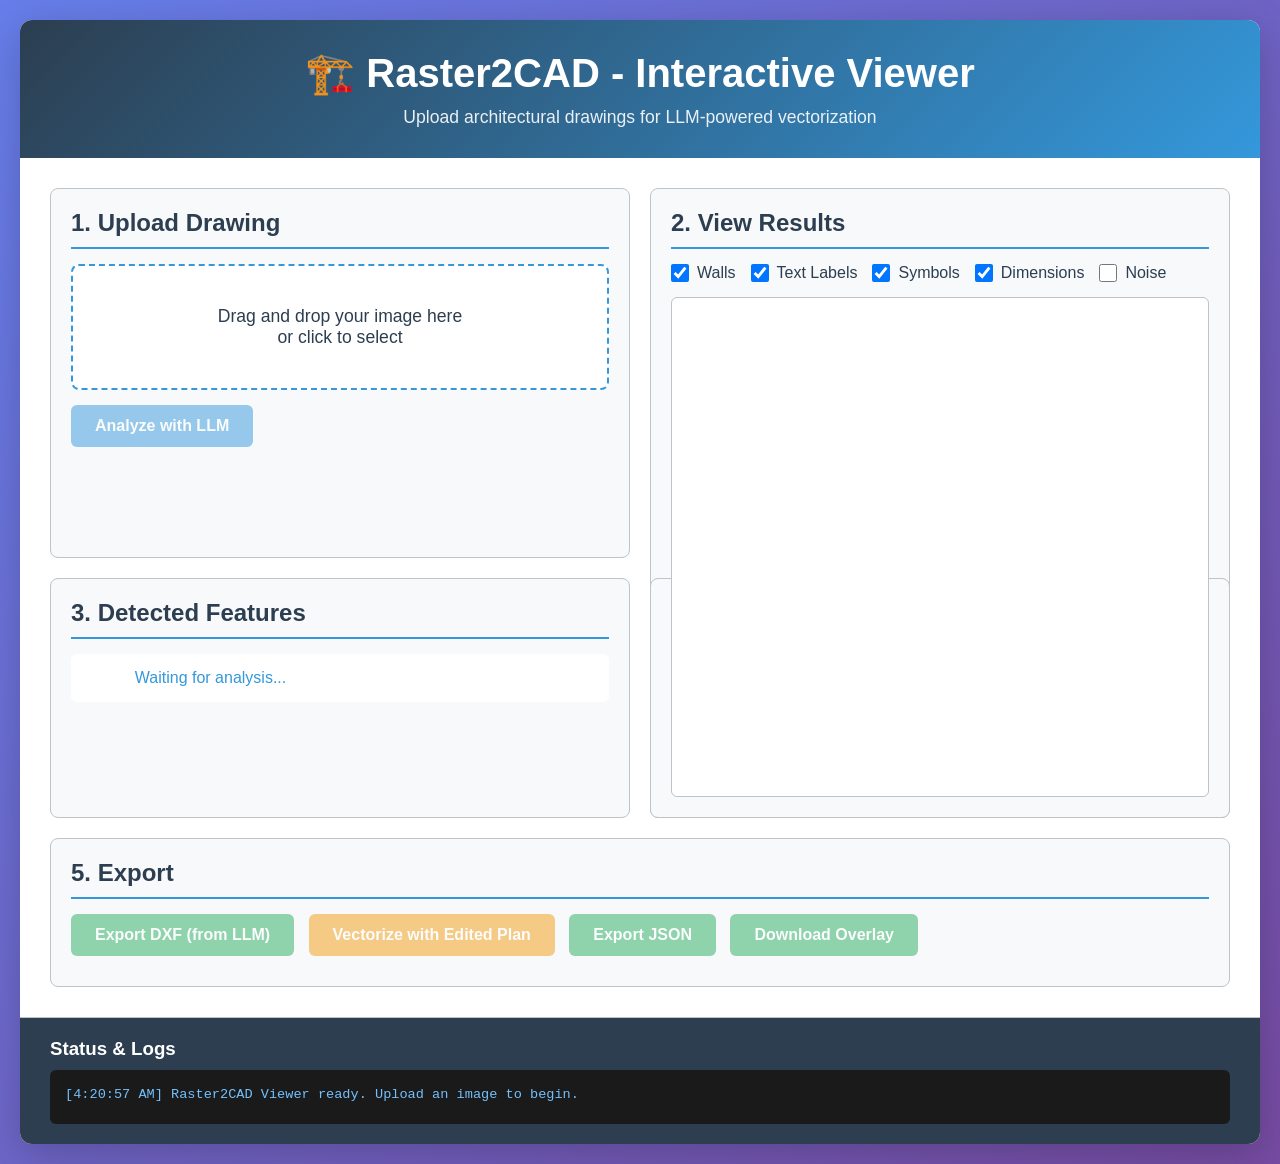
<file: viewer/index.html>
<!DOCTYPE html>
<html lang="en">
<head>
    <meta charset="UTF-8">
    <meta name="viewport" content="width=device-width, initial-scale=1.0">
    <title>Raster2CAD - Interactive Viewer</title>
    <link rel="stylesheet" href="styles.css">
</head>
<body>
    <div class="container">
        <header>
            <h1>🏗️ Raster2CAD - Interactive Viewer</h1>
            <p>Upload architectural drawings for LLM-powered vectorization</p>
        </header>

        <div class="main-content">
            <!-- Upload Section -->
            <div class="panel upload-panel">
                <h2>1. Upload Drawing</h2>
                <div class="upload-area" id="uploadArea">
                    <p>Drag and drop your image here<br>or click to select</p>
                    <input type="file" id="fileInput" accept="image/*,.pdf" style="display: none;">
                </div>
                <input type="hidden" id="dpiInput" value="300">
                <button id="analyzeBtn" class="button button-primary" disabled>Analyze with LLM</button>
            </div>

            <!-- Viewer Section -->
            <div class="panel viewer-panel">
                <h2>2. View Results</h2>
                <div class="viewer-controls">
                    <label><input type="checkbox" id="showWalls" checked> Walls</label>
                    <label><input type="checkbox" id="showText" checked> Text Labels</label>
                    <label><input type="checkbox" id="showSymbols" checked> Symbols</label>
                    <label><input type="checkbox" id="showDimensions" checked> Dimensions</label>
                    <label><input type="checkbox" id="showNoise"> Noise</label>
                </div>
                <div class="canvas-container">
                    <canvas id="canvas"></canvas>
                </div>
            </div>

            <!-- Features Panel -->
            <div class="panel features-panel">
                <h2>3. Detected Features</h2>
                <div id="featureStats" class="feature-stats">
                    <p>Waiting for analysis...</p>
                </div>
                <div id="featureList" class="feature-list"></div>
            </div>

            <!-- Edit Panel -->
            <div class="panel edit-panel">
                <h2>4. Edit Features</h2>
                <div id="editPanelContent">
                    <p class="edit-hint">Click on a feature to edit it</p>
                </div>
            </div>

            <!-- Export Section -->
            <div class="panel export-panel">
                <h2>5. Export</h2>
                <button id="exportDxfBtn" class="button button-success" disabled>Export DXF (from LLM)</button>
                <button id="vectorizeWithPlanBtn" class="button button-warning" disabled>Vectorize with Edited Plan</button>
                <button id="exportJsonBtn" class="button button-success" disabled>Export JSON</button>
                <button id="exportOverlayBtn" class="button button-success" disabled>Download Overlay</button>
                <div id="exportStatus" class="status"></div>
            </div>
        </div>

        <!-- Status/Logs -->
        <div class="status-panel">
            <h3>Status & Logs</h3>
            <div id="statusLog" class="log-area"></div>
        </div>
    </div>

    <script src="app.js"></script>
</body>
</html>
</file>
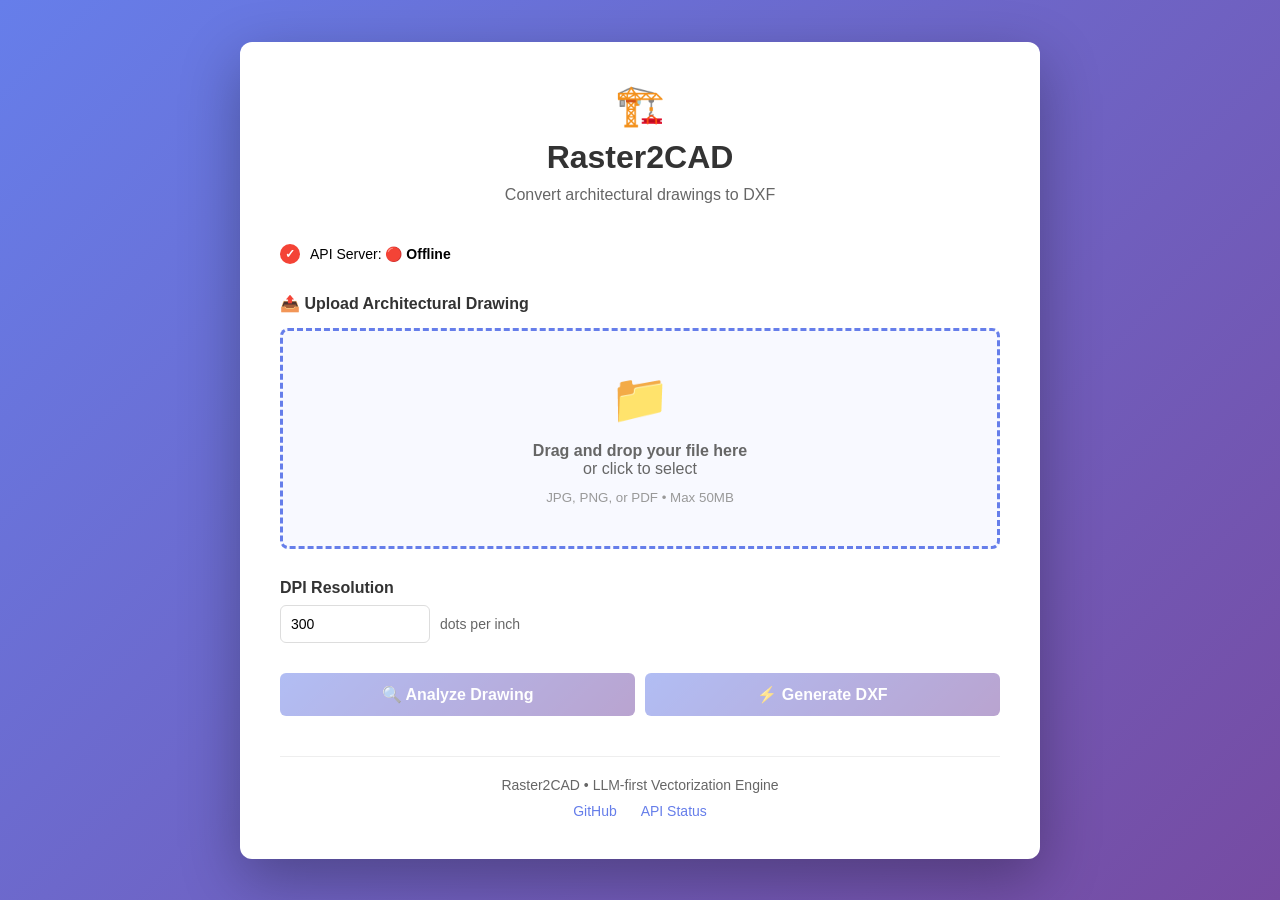
<file: raster2cad/web/index.html>
<!DOCTYPE html>
<html lang="en">
<head>
    <meta charset="UTF-8">
    <meta name="viewport" content="width=device-width, initial-scale=1.0">
    <title>Raster2CAD - Architectural Drawing Vectorizer</title>
    <style>
        * {
            margin: 0;
            padding: 0;
            box-sizing: border-box;
        }

        body {
            font-family: -apple-system, BlinkMacSystemFont, 'Segoe UI', Roboto, 'Helvetica Neue', Arial, sans-serif;
            background: linear-gradient(135deg, #667eea 0%, #764ba2 100%);
            min-height: 100vh;
            display: flex;
            justify-content: center;
            align-items: center;
            padding: 20px;
        }

        .container {
            background: white;
            border-radius: 12px;
            box-shadow: 0 20px 60px rgba(0, 0, 0, 0.3);
            max-width: 800px;
            width: 100%;
            padding: 40px;
        }

        header {
            text-align: center;
            margin-bottom: 40px;
        }

        h1 {
            color: #333;
            font-size: 32px;
            margin-bottom: 10px;
        }

        .subtitle {
            color: #666;
            font-size: 16px;
        }

        .logo {
            font-size: 40px;
            margin-bottom: 10px;
        }

        .status-bar {
            margin-bottom: 30px;
        }

        .status-item {
            display: flex;
            align-items: center;
            margin-bottom: 10px;
            font-size: 14px;
        }

        .status-icon {
            width: 20px;
            height: 20px;
            border-radius: 50%;
            margin-right: 10px;
            display: flex;
            align-items: center;
            justify-content: center;
            font-size: 12px;
            color: white;
            font-weight: bold;
        }

        .status-icon.ok {
            background-color: #4caf50;
        }

        .status-icon.pending {
            background-color: #ff9800;
        }

        .status-icon.error {
            background-color: #f44336;
        }

        .upload-section {
            margin-bottom: 30px;
        }

        .upload-label {
            display: block;
            font-weight: 600;
            margin-bottom: 15px;
            color: #333;
        }

        .drop-zone {
            border: 3px dashed #667eea;
            border-radius: 8px;
            padding: 40px;
            text-align: center;
            cursor: pointer;
            transition: all 0.3s ease;
            background-color: #f8f9ff;
        }

        .drop-zone:hover {
            border-color: #764ba2;
            background-color: #f0f1ff;
            transform: translateY(-2px);
        }

        .drop-zone.drag-over {
            border-color: #764ba2;
            background-color: #e8e9ff;
            transform: scale(1.02);
        }

        .drop-zone-text {
            font-size: 16px;
            color: #666;
            margin-bottom: 10px;
        }

        .drop-zone-icon {
            font-size: 48px;
            margin-bottom: 15px;
        }

        .file-input {
            display: none;
        }

        .preview-section {
            margin-bottom: 30px;
        }

        .preview-image {
            max-width: 100%;
            max-height: 300px;
            border-radius: 8px;
            margin-bottom: 15px;
            display: none;
            box-shadow: 0 4px 12px rgba(0, 0, 0, 0.1);
        }

        .preview-image.active {
            display: block;
        }

        .file-info {
            background-color: #f5f5f5;
            padding: 15px;
            border-radius: 8px;
            margin-bottom: 15px;
            display: none;
        }

        .file-info.active {
            display: block;
        }

        .file-info-item {
            display: flex;
            justify-content: space-between;
            margin-bottom: 8px;
            font-size: 14px;
        }

        .file-info-item:last-child {
            margin-bottom: 0;
        }

        .label {
            color: #666;
            font-weight: 500;
        }

        .value {
            color: #333;
            font-weight: 600;
        }

        .options-section {
            margin-bottom: 30px;
        }

        .option-group {
            margin-bottom: 20px;
        }

        .option-label {
            display: block;
            font-weight: 600;
            margin-bottom: 8px;
            color: #333;
        }

        .input-group {
            display: flex;
            gap: 10px;
            align-items: center;
        }

        .input-group input {
            padding: 10px;
            border: 1px solid #ddd;
            border-radius: 6px;
            font-size: 14px;
            flex: 1;
            max-width: 150px;
        }

        .input-group input:focus {
            outline: none;
            border-color: #667eea;
            box-shadow: 0 0 0 3px rgba(102, 126, 234, 0.1);
        }

        .button-group {
            display: flex;
            gap: 10px;
            margin-bottom: 20px;
        }

        button {
            flex: 1;
            padding: 12px 24px;
            border: none;
            border-radius: 6px;
            font-size: 16px;
            font-weight: 600;
            cursor: pointer;
            transition: all 0.3s ease;
        }

        .btn-primary {
            background: linear-gradient(135deg, #667eea 0%, #764ba2 100%);
            color: white;
        }

        .btn-primary:hover:not(:disabled) {
            transform: translateY(-2px);
            box-shadow: 0 8px 20px rgba(102, 126, 234, 0.4);
        }

        .btn-primary:active:not(:disabled) {
            transform: translateY(0);
        }

        .btn-secondary {
            background: #f0f0f0;
            color: #333;
        }

        .btn-secondary:hover:not(:disabled) {
            background: #e0e0e0;
        }

        button:disabled {
            opacity: 0.5;
            cursor: not-allowed;
        }

        .progress-section {
            display: none;
            margin-bottom: 20px;
        }

        .progress-section.active {
            display: block;
        }

        .progress-label {
            font-size: 14px;
            margin-bottom: 8px;
            color: #333;
        }

        .progress-bar {
            width: 100%;
            height: 6px;
            background-color: #f0f0f0;
            border-radius: 3px;
            overflow: hidden;
        }

        .progress-fill {
            height: 100%;
            background: linear-gradient(90deg, #667eea 0%, #764ba2 100%);
            width: 0%;
            animation: loading 1.5s infinite;
        }

        @keyframes loading {
            0% { opacity: 0.8; }
            50% { opacity: 1; }
            100% { opacity: 0.8; }
        }

        .message {
            padding: 15px;
            border-radius: 6px;
            margin-bottom: 20px;
            display: none;
            font-size: 14px;
        }

        .message.active {
            display: block;
        }

        .message.success {
            background-color: #c8e6c9;
            color: #2e7d32;
            border-left: 4px solid #4caf50;
        }

        .message.error {
            background-color: #ffcdd2;
            color: #c62828;
            border-left: 4px solid #f44336;
        }

        .message.info {
            background-color: #bbdefb;
            color: #1565c0;
            border-left: 4px solid #2196f3;
        }

        .plan-section {
            margin-bottom: 20px;
            padding: 15px;
            background-color: #f9f9f9;
            border-radius: 6px;
            border: 1px solid #eee;
            display: none;
        }

        .plan-section.active {
            display: block;
        }

        .plan-title {
            font-weight: 600;
            margin-bottom: 10px;
            color: #333;
        }

        .plan-stats {
            display: grid;
            grid-template-columns: repeat(auto-fit, minmax(150px, 1fr));
            gap: 10px;
            font-size: 13px;
        }

        .plan-stat {
            background: white;
            padding: 10px;
            border-radius: 4px;
            border: 1px solid #eee;
        }

        .plan-stat-label {
            color: #666;
            font-weight: 500;
        }

        .plan-stat-value {
            color: #667eea;
            font-weight: 700;
            font-size: 18px;
        }

        .download-button-group {
            display: flex;
            gap: 10px;
        }

        .download-button-group button {
            flex: 1;
        }

        footer {
            text-align: center;
            margin-top: 40px;
            padding-top: 20px;
            border-top: 1px solid #eee;
            color: #666;
            font-size: 14px;
        }

        .footer-links {
            margin-top: 10px;
        }

        .footer-links a {
            color: #667eea;
            text-decoration: none;
            margin: 0 10px;
        }

        .footer-links a:hover {
            text-decoration: underline;
        }

        @media (max-width: 600px) {
            .container {
                padding: 20px;
            }

            h1 {
                font-size: 24px;
            }

            .button-group {
                flex-direction: column;
            }

            .input-group {
                flex-direction: column;
            }

            .input-group input {
                max-width: 100%;
            }
        }
    </style>
</head>
<body>
    <div class="container">
        <header>
            <div class="logo">🏗️</div>
            <h1>Raster2CAD</h1>
            <p class="subtitle">Convert architectural drawings to DXF</p>
        </header>

        <div class="status-bar">
            <div class="status-item">
                <div class="status-icon ok">✓</div>
                <span>API Server: <strong id="api-status">Connecting...</strong></span>
            </div>
        </div>

        <div id="error-message" class="message error"></div>
        <div id="success-message" class="message success"></div>
        <div id="info-message" class="message info"></div>

        <div class="upload-section">
            <label class="upload-label">📤 Upload Architectural Drawing</label>
            <div class="drop-zone" id="dropZone">
                <div class="drop-zone-icon">📁</div>
                <div class="drop-zone-text">
                    <strong>Drag and drop your file here</strong><br>
                    or click to select
                </div>
                <small style="color: #999;">JPG, PNG, or PDF • Max 50MB</small>
            </div>
            <input type="file" id="fileInput" class="file-input" accept=".jpg,.jpeg,.png,.pdf">
        </div>

        <div class="preview-section">
            <img id="preview" class="preview-image" alt="Preview">
            <div id="fileInfo" class="file-info">
                <div class="file-info-item">
                    <span class="label">Filename:</span>
                    <span class="value" id="fileName">-</span>
                </div>
                <div class="file-info-item">
                    <span class="label">File Size:</span>
                    <span class="value" id="fileSize">-</span>
                </div>
                <div class="file-info-item">
                    <span class="label">Dimensions:</span>
                    <span class="value" id="fileDimensions">-</span>
                </div>
            </div>
        </div>

        <div class="options-section">
            <div class="option-group">
                <label class="option-label">DPI Resolution</label>
                <div class="input-group">
                    <input type="number" id="dpi" value="300" min="72" max="600" step="10">
                    <span style="color: #666; font-size: 14px;">dots per inch</span>
                </div>
            </div>
        </div>

        <div id="planSection" class="plan-section">
            <div class="plan-title">📊 Analysis Results</div>
            <div class="plan-stats">
                <div class="plan-stat">
                    <div class="plan-stat-label">Total Features</div>
                    <div class="plan-stat-value" id="featureCount">0</div>
                </div>
                <div class="plan-stat">
                    <div class="plan-stat-label">Walls</div>
                    <div class="plan-stat-value" id="wallCount">0</div>
                </div>
                <div class="plan-stat">
                    <div class="plan-stat-label">Texts</div>
                    <div class="plan-stat-value" id="textCount">0</div>
                </div>
                <div class="plan-stat">
                    <div class="plan-stat-label">Symbols</div>
                    <div class="plan-stat-value" id="symbolCount">0</div>
                </div>
            </div>
        </div>

        <div class="progress-section" id="progressSection">
            <div class="progress-label" id="progressLabel">Processing...</div>
            <div class="progress-bar">
                <div class="progress-fill"></div>
            </div>
        </div>

        <div class="button-group">
            <button class="btn-primary" id="analyzeBtn" disabled>
                🔍 Analyze Drawing
            </button>
            <button class="btn-primary" id="vectorizeBtn" disabled>
                ⚡ Generate DXF
            </button>
        </div>

        <div class="download-button-group" id="downloadGroup" style="display: none;">
            <button class="btn-secondary" id="downloadPlanBtn">
                💾 Download Plan (JSON)
            </button>
            <button class="btn-secondary" id="downloadDxfBtn">
                📥 Download DXF
            </button>
            <button class="btn-secondary" id="resetBtn">
                🔄 Start Over
            </button>
        </div>

        <footer>
            <p>Raster2CAD • LLM-first Vectorization Engine</p>
            <div class="footer-links">
                <a href="https://github.com" target="_blank">GitHub</a>
                <a href="#" onclick="showApiStatus()">API Status</a>
            </div>
        </footer>
    </div>

    <script>
        const API_URL = 'http://localhost:8000';
        let currentFile = null;
        let currentPlan = null;
        let currentDxfBlob = null;

        // DOM Elements
        const dropZone = document.getElementById('dropZone');
        const fileInput = document.getElementById('fileInput');
        const preview = document.getElementById('preview');
        const fileInfo = document.getElementById('fileInfo');
        const analyzeBtn = document.getElementById('analyzeBtn');
        const vectorizeBtn = document.getElementById('vectorizeBtn');
        const progressSection = document.getElementById('progressSection');
        const progressLabel = document.getElementById('progressLabel');
        const planSection = document.getElementById('planSection');
        const downloadGroup = document.getElementById('downloadGroup');
        const dpiInput = document.getElementById('dpi');
        const apiStatusEl = document.getElementById('api-status');

        // Initialize
        document.addEventListener('DOMContentLoaded', () => {
            setupEventListeners();
            checkApiStatus();
            setInterval(checkApiStatus, 30000); // Check every 30 seconds
        });

        function setupEventListeners() {
            // Drop zone
            dropZone.addEventListener('click', () => fileInput.click());
            dropZone.addEventListener('dragover', (e) => {
                e.preventDefault();
                dropZone.classList.add('drag-over');
            });
            dropZone.addEventListener('dragleave', () => {
                dropZone.classList.remove('drag-over');
            });
            dropZone.addEventListener('drop', (e) => {
                e.preventDefault();
                dropZone.classList.remove('drag-over');
                handleFiles(e.dataTransfer.files);
            });

            // File input
            fileInput.addEventListener('change', (e) => {
                handleFiles(e.target.files);
            });

            // Buttons
            analyzeBtn.addEventListener('click', analyzeImage);
            vectorizeBtn.addEventListener('click', vectorizeImage);
            document.getElementById('downloadPlanBtn').addEventListener('click', downloadPlan);
            document.getElementById('downloadDxfBtn').addEventListener('click', downloadDxf);
            document.getElementById('resetBtn').addEventListener('click', resetForm);
        }

        function handleFiles(files) {
            if (files.length === 0) return;

            currentFile = files[0];
            const validTypes = ['image/jpeg', 'image/png', 'application/pdf'];

            if (!validTypes.includes(currentFile.type)) {
                showError('Invalid file type. Please upload JPG, PNG, or PDF.');
                return;
            }

            if (currentFile.size > 50 * 1024 * 1024) {
                showError('File is too large. Maximum size is 50MB.');
                return;
            }

            displayFileInfo();
            analyzeBtn.disabled = false;
            clearMessages();
        }

        function displayFileInfo() {
            document.getElementById('fileName').textContent = currentFile.name;
            document.getElementById('fileSize').textContent = formatFileSize(currentFile.size);
            fileInfo.classList.add('active');

            // Show preview for images
            if (currentFile.type.startsWith('image/')) {
                const reader = new FileReader();
                reader.onload = (e) => {
                    preview.src = e.target.result;
                    preview.classList.add('active');

                    // Get dimensions
                    const img = new Image();
                    img.onload = () => {
                        document.getElementById('fileDimensions').textContent =
                            `${img.width} × ${img.height} px`;
                    };
                    img.src = e.target.result;
                };
                reader.readAsDataURL(currentFile);
            } else {
                preview.classList.remove('active');
                document.getElementById('fileDimensions').textContent = 'N/A (PDF)';
            }
        }

        async function analyzeImage() {
            if (!currentFile) {
                showError('Please select a file first.');
                return;
            }

            analyzeBtn.disabled = true;
            vectorizeBtn.disabled = true;
            showProgress('Analyzing drawing...');
            clearMessages();

            try {
                const formData = new FormData();
                formData.append('file', currentFile);
                formData.append('dpi', dpiInput.value);

                const response = await fetch(`${API_URL}/analyze`, {
                    method: 'POST',
                    body: formData,
                });

                if (!response.ok) {
                    throw new Error(`API error: ${response.statusText}`);
                }

                currentPlan = await response.json();
                displayPlanStats();
                vectorizeBtn.disabled = false;
                hideProgress();
                showSuccess('Drawing analyzed successfully!');
            } catch (error) {
                showError(`Analysis failed: ${error.message}`);
                analyzeBtn.disabled = false;
            }
        }

        async function vectorizeImage() {
            if (!currentFile) {
                showError('Please select a file first.');
                return;
            }

            analyzeBtn.disabled = true;
            vectorizeBtn.disabled = true;
            showProgress('Generating DXF...');
            clearMessages();

            try {
                const formData = new FormData();
                formData.append('file', currentFile);
                formData.append('dpi', dpiInput.value);
                if (currentPlan) {
                    formData.append('plan', new Blob([JSON.stringify(currentPlan)],
                        { type: 'application/json' }), 'plan.json');
                }

                const response = await fetch(`${API_URL}/vectorize`, {
                    method: 'POST',
                    body: formData,
                });

                if (!response.ok) {
                    throw new Error(`API error: ${response.statusText}`);
                }

                currentDxfBlob = await response.blob();
                hideProgress();
                showSuccess('DXF generated successfully!');
                downloadGroup.style.display = 'flex';
            } catch (error) {
                showError(`Vectorization failed: ${error.message}`);
                analyzeBtn.disabled = false;
                vectorizeBtn.disabled = false;
            }
        }

        function displayPlanStats() {
            if (!currentPlan) return;

            planSection.classList.add('active');
            const features = currentPlan.features || [];

            document.getElementById('featureCount').textContent = features.length;
            document.getElementById('wallCount').textContent =
                features.filter(f => f.label === 'wall_structure').length;
            document.getElementById('textCount').textContent =
                features.filter(f => f.label === 'text').length;
            document.getElementById('symbolCount').textContent =
                features.filter(f => f.label === 'symbol').length;
        }

        function downloadPlan() {
            if (!currentPlan) return;

            const dataStr = JSON.stringify(currentPlan, null, 2);
            const dataBlob = new Blob([dataStr], { type: 'application/json' });
            const url = URL.createObjectURL(dataBlob);
            const link = document.createElement('a');
            link.href = url;
            link.download = `plan-${Date.now()}.json`;
            link.click();
            URL.revokeObjectURL(url);
        }

        function downloadDxf() {
            if (!currentDxfBlob) return;

            const url = URL.createObjectURL(currentDxfBlob);
            const link = document.createElement('a');
            link.href = url;
            link.download = `drawing-${Date.now()}.dxf`;
            link.click();
            URL.revokeObjectURL(url);
        }

        function resetForm() {
            currentFile = null;
            currentPlan = null;
            currentDxfBlob = null;

            fileInput.value = '';
            preview.classList.remove('active');
            fileInfo.classList.remove('active');
            planSection.classList.remove('active');
            downloadGroup.style.display = 'none';

            analyzeBtn.disabled = true;
            vectorizeBtn.disabled = true;

            clearMessages();
        }

        function showProgress(text) {
            progressLabel.textContent = text;
            progressSection.classList.add('active');
        }

        function hideProgress() {
            progressSection.classList.remove('active');
        }

        function showError(message) {
            const el = document.getElementById('error-message');
            el.textContent = '❌ ' + message;
            el.classList.add('active');
        }

        function showSuccess(message) {
            const el = document.getElementById('success-message');
            el.textContent = '✓ ' + message;
            el.classList.add('active');
        }

        function showInfo(message) {
            const el = document.getElementById('info-message');
            el.textContent = 'ℹ ' + message;
            el.classList.add('active');
        }

        function clearMessages() {
            document.getElementById('error-message').classList.remove('active');
            document.getElementById('success-message').classList.remove('active');
            document.getElementById('info-message').classList.remove('active');
        }

        async function checkApiStatus() {
            try {
                const response = await fetch(`${API_URL}/healthz`, {
                    method: 'GET',
                });
                const statusItem = apiStatusEl.closest('.status-item');
                const statusIcon = statusItem.querySelector('.status-icon');

                if (response.ok) {
                    apiStatusEl.textContent = '🟢 Online';
                    statusIcon.className = 'status-icon ok';
                } else {
                    apiStatusEl.textContent = '🔴 Error';
                    statusIcon.className = 'status-icon error';
                }
            } catch (error) {
                apiStatusEl.textContent = '🔴 Offline';
                const statusItem = apiStatusEl.closest('.status-item');
                const statusIcon = statusItem.querySelector('.status-icon');
                statusIcon.className = 'status-icon error';
            }
        }

        function formatFileSize(bytes) {
            if (bytes === 0) return '0 B';
            const k = 1024;
            const sizes = ['B', 'KB', 'MB'];
            const i = Math.floor(Math.log(bytes) / Math.log(k));
            return Math.round(bytes / Math.pow(k, i) * 100) / 100 + ' ' + sizes[i];
        }

        function showApiStatus() {
            checkApiStatus();
            showInfo('API status checked. See status indicator at top.');
        }
    </script>
</body>
</html>
</file>
<file: viewer/styles.css>
:root {
    --primary-color: #2c3e50;
    --secondary-color: #3498db;
    --success-color: #27ae60;
    --warning-color: #f39c12;
    --danger-color: #e74c3c;
    --light-bg: #ecf0f1;
    --border-color: #bdc3c7;
    --font-family: -apple-system, BlinkMacSystemFont, 'Segoe UI', Roboto, Oxygen, Ubuntu, Cantarell, sans-serif;
}

* {
    margin: 0;
    padding: 0;
    box-sizing: border-box;
}

body {
    font-family: var(--font-family);
    background: linear-gradient(135deg, #667eea 0%, #764ba2 100%);
    color: var(--primary-color);
    min-height: 100vh;
    padding: 20px;
}

.container {
    max-width: 1400px;
    margin: 0 auto;
    background: white;
    border-radius: 12px;
    box-shadow: 0 10px 40px rgba(0, 0, 0, 0.2);
    overflow: hidden;
}

header {
    background: linear-gradient(135deg, var(--primary-color), var(--secondary-color));
    color: white;
    padding: 30px;
    text-align: center;
}

header h1 {
    font-size: 2.5em;
    margin-bottom: 10px;
}

header p {
    font-size: 1.1em;
    opacity: 0.9;
}

.main-content {
    display: grid;
    grid-template-columns: 1fr 1fr;
    gap: 20px;
    padding: 30px;
}

@media (max-width: 1200px) {
    .main-content {
        grid-template-columns: 1fr;
    }
}

.panel {
    border: 1px solid var(--border-color);
    border-radius: 8px;
    padding: 20px;
    background: #f8f9fa;
}

.panel h2 {
    margin-bottom: 15px;
    color: var(--primary-color);
    border-bottom: 2px solid var(--secondary-color);
    padding-bottom: 10px;
}

/* Upload Area */
.upload-panel {
    grid-column: 1;
    grid-row: 1;
}

.upload-area {
    border: 2px dashed var(--secondary-color);
    border-radius: 8px;
    padding: 40px 20px;
    text-align: center;
    cursor: pointer;
    transition: all 0.3s ease;
    background: white;
    margin-bottom: 15px;
}

.upload-area:hover,
.upload-area.dragover {
    background: #ecf0f1;
    border-color: var(--primary-color);
    transform: translateY(-2px);
}

.upload-area p {
    color: var(--primary-color);
    font-size: 1.1em;
}

/* Viewer Area */
.viewer-panel {
    grid-column: 2;
    grid-row: 1 / 3;
}

.viewer-controls {
    display: flex;
    flex-wrap: wrap;
    gap: 15px;
    margin-bottom: 15px;
}

.viewer-controls label {
    display: flex;
    align-items: center;
    gap: 8px;
    cursor: pointer;
    font-weight: 500;
}

.viewer-controls input[type="checkbox"] {
    cursor: pointer;
    width: 18px;
    height: 18px;
}

.canvas-container {
    position: relative;
    width: 100%;
    height: 500px;
    background: white;
    border: 1px solid var(--border-color);
    border-radius: 6px;
    overflow: auto;
    display: flex;
    align-items: center;
    justify-content: center;
}

canvas {
    max-width: 100%;
    max-height: 100%;
    display: block;
}

/* Features Panel */
.features-panel {
    grid-column: 1;
    grid-row: 2;
}

/* Edit Panel */
.edit-panel {
    grid-column: 2;
    grid-row: 2;
}

.edit-hint {
    color: #7f8c8d;
    font-style: italic;
    text-align: center;
    padding: 20px;
}

.edit-form {
    background: white;
    padding: 15px;
    border-radius: 6px;
}

.form-group {
    margin-bottom: 15px;
}

.form-group label {
    display: block;
    margin-bottom: 5px;
    font-weight: 600;
    color: var(--primary-color);
    font-size: 0.9em;
}

.form-group input,
.form-group select,
.form-group textarea {
    width: 100%;
    padding: 8px 12px;
    border: 1px solid var(--border-color);
    border-radius: 4px;
    font-size: 0.9em;
    font-family: var(--font-family);
}

.form-group textarea {
    resize: vertical;
    min-height: 60px;
}

.form-group input:focus,
.form-group select:focus,
.form-group textarea:focus {
    outline: none;
    border-color: var(--secondary-color);
    box-shadow: 0 0 0 3px rgba(52, 152, 219, 0.1);
}

.form-group small {
    display: block;
    margin-top: 5px;
    color: #7f8c8d;
    font-size: 0.85em;
}

.form-actions {
    display: flex;
    gap: 10px;
    margin-top: 15px;
}

.form-actions button {
    flex: 1;
    padding: 10px;
    border: none;
    border-radius: 4px;
    font-weight: 600;
    cursor: pointer;
    transition: all 0.3s ease;
}

.button-edit {
    background: var(--secondary-color);
    color: white;
}

.button-edit:hover {
    background: #2980b9;
}

.button-delete {
    background: var(--danger-color);
    color: white;
}

.button-delete:hover {
    background: #c0392b;
}

.button-add {
    background: var(--success-color);
    color: white;
}

.button-add:hover {
    background: #229954;
}

.feature-stats {
    background: white;
    padding: 15px;
    border-radius: 6px;
    margin-bottom: 15px;
    display: grid;
    grid-template-columns: 1fr 1fr;
    gap: 10px;
}

.feature-stats p {
    text-align: center;
    font-weight: 500;
    color: var(--secondary-color);
}

.feature-list {
    max-height: 300px;
    overflow-y: auto;
    background: white;
    border-radius: 6px;
}

.feature-item {
    padding: 10px;
    border-bottom: 1px solid var(--light-bg);
    font-size: 0.9em;
    cursor: pointer;
    transition: background-color 0.2s ease;
}

.feature-item:hover {
    background-color: #e8f4f8;
}

.feature-item.selected {
    background-color: #d1e7f1;
    border-left: 4px solid var(--secondary-color);
    padding-left: 6px;
}

.feature-item:last-child {
    border-bottom: none;
}

.feature-item-label {
    display: inline-block;
    padding: 3px 8px;
    border-radius: 3px;
    color: white;
    font-weight: 600;
    margin-right: 8px;
    font-size: 0.85em;
}

.label-wall_structure { background: #3498db; }
.label-text { background: #27ae60; }
.label-symbol { background: #e74c3c; }
.label-dimension_line { background: #f39c12; }
.label-noise { background: #95a5a6; }

/* Export Panel */
.export-panel {
    grid-column: 1 / 3;
    grid-row: 3;
}

.button {
    padding: 12px 24px;
    border: none;
    border-radius: 6px;
    font-size: 1em;
    cursor: pointer;
    transition: all 0.3s ease;
    font-weight: 600;
    margin-right: 10px;
    margin-bottom: 10px;
}

.button:disabled {
    opacity: 0.5;
    cursor: not-allowed;
}

.button-primary {
    background: var(--secondary-color);
    color: white;
}

.button-primary:hover:not(:disabled) {
    background: #2980b9;
    transform: translateY(-2px);
    box-shadow: 0 4px 12px rgba(52, 152, 219, 0.4);
}

.button-success {
    background: var(--success-color);
    color: white;
}

.button-success:hover:not(:disabled) {
    background: #229954;
    transform: translateY(-2px);
    box-shadow: 0 4px 12px rgba(39, 174, 96, 0.4);
}

.button-warning {
    background: var(--warning-color);
    color: white;
}

.button-warning:hover:not(:disabled) {
    background: #d68910;
    transform: translateY(-2px);
    box-shadow: 0 4px 12px rgba(243, 156, 18, 0.4);
}

.exportStatus {
    margin-top: 10px;
    padding: 10px;
    border-radius: 6px;
    display: none;
}

.exportStatus.success {
    background: #d5f4e6;
    color: var(--success-color);
    display: block;
}

.exportStatus.error {
    background: #fadbd8;
    color: var(--danger-color);
    display: block;
}

/* Status Panel */
.status-panel {
    background: var(--primary-color);
    color: white;
    padding: 20px 30px;
    border-top: 1px solid var(--border-color);
}

.status-panel h3 {
    margin-bottom: 10px;
}

.log-area {
    background: #1a1a1a;
    color: #00ff00;
    padding: 15px;
    border-radius: 6px;
    max-height: 200px;
    overflow-y: auto;
    font-family: 'Courier New', monospace;
    font-size: 0.85em;
    line-height: 1.4;
}

.log-entry {
    margin-bottom: 5px;
    word-wrap: break-word;
}

.log-entry.error {
    color: #ff6b6b;
}

.log-entry.success {
    color: #51cf66;
}

.log-entry.warning {
    color: #ffd93d;
}

.log-entry.info {
    color: #74c0fc;
}

/* Responsive Design */
@media (max-width: 768px) {
    header h1 {
        font-size: 1.8em;
    }

    .main-content {
        grid-template-columns: 1fr;
        padding: 20px;
    }

    .viewer-panel {
        grid-column: 1;
        grid-row: auto;
    }

    .export-panel {
        grid-column: 1;
    }

    .button {
        width: 100%;
        margin-right: 0;
        margin-bottom: 10px;
    }

    .canvas-container {
        height: 400px;
    }
}
</file>
